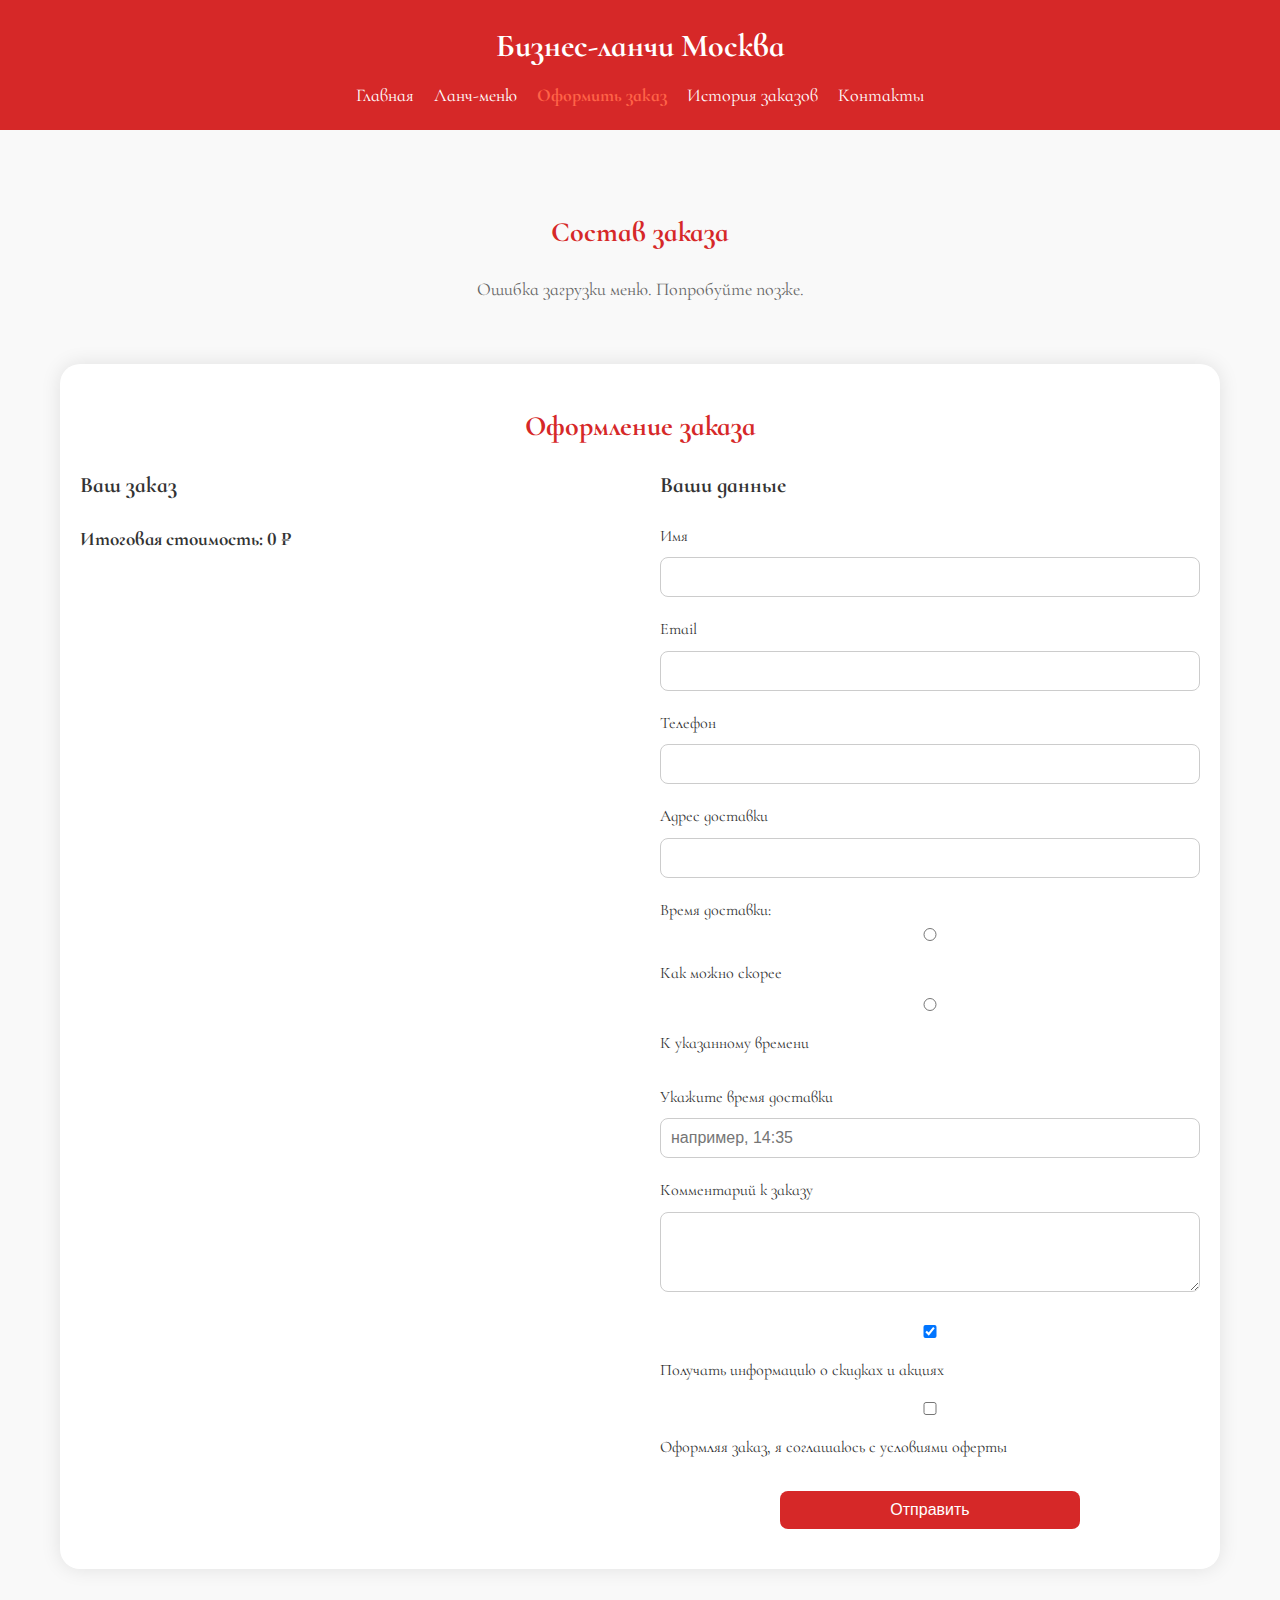
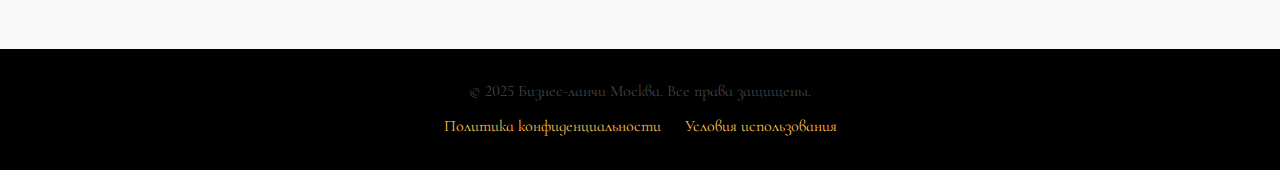
<file: order.html>
<!DOCTYPE html>
<html lang="ru">
<head>
  <meta charset="UTF-8">
  <title>Оформление заказа — Бизнес-ланчи Москва</title>
  <link href="https://fonts.googleapis.com/css2?family=Cormorant+Infant&display=swap" rel="stylesheet">
  <link rel="stylesheet" href="order.css">
</head>
<body>
  <header>
    <h1 class="company-name">Бизнес-ланчи Москва</h1>
    <nav>
      <a href="index.html">Главная</a>
      <a href="lunch.html">Ланч-меню</a>
      <a href="order.html" class="active">Оформить заказ</a>
   <a href="orders.html">История заказов</a>
      <a href="#">Контакты</a>
    </nav>
  </header>

  <main>
    <!-- Состав заказа -->
    <section>
      <h2>Состав заказа</h2>
      <div class="order-items"></div>
      <p class="empty-message" style="display:none;">
        Ничего не выбрано. Чтобы добавить блюда в заказ, перейдите на страницу
        <a href="lunch.html">Собрать ланч</a>.
      </p>
    </section>

    <!-- Оформление заказа -->
    <section class="order-form">
      <h2>Оформление заказа</h2>
      <form id="orderForm">
        <div class="form-columns">
          <!-- Левая колонка: состав заказа -->
          <div class="form-block">
            <h3>Ваш заказ</h3>
            <div class="order-summary">
              <!-- Здесь будут строки с блюдами -->
            </div>
            <p class="total-price">Итоговая стоимость: 0 ₽</p>
          </div>

          <!-- Правая колонка: данные пользователя -->
          <div class="form-block">
            <h3>Ваши данные</h3>
            <label for="name">Имя</label>
            <input type="text" id="name" name="name" required>

            <label for="email">Email</label>
            <input type="email" id="email" name="email" required>

            <label for="phone">Телефон</label>
            <input type="tel" id="phone" name="phone" required>

            <label for="address">Адрес доставки</label>
            <input type="text" id="address" name="address" required>

            <fieldset class="delivery-options">
              <legend>Время доставки:</legend>
              <label><input type="radio" name="delivery_time_choice" value="now" required> Как можно скорее</label>
              <label><input type="radio" name="delivery_time_choice" value="by_time" required> К указанному времени</label>
            </fieldset>

            <label for="delivery_time">Укажите время доставки</label>
            <input type="text" id="delivery_time" name="delivery_time" class="time"
                   placeholder="например, 14:35"
                   pattern="^(0[7-9]|1[0-9]|2[0-2]|23):[0-5][05]$"
                   title="Введите время от 07:00 до 23:00 с шагом 5 минут">

            <label for="comments">Комментарий к заказу</label>
            <textarea id="comments" name="comments"></textarea>

            <div class="checkbox-group">
              <input type="checkbox" id="subscribe" name="subscribe" checked>
              <label for="subscribe">Получать информацию о скидках и акциях</label>
            </div>

            <div class="checkbox-group">
              <input type="checkbox" id="agree" required>
              <label for="agree">Оформляя заказ, я соглашаюсь с условиями оферты</label>
            </div>

            <div class="form-buttons">
              <button type="submit">Отправить</button>
            </div>
          </div>
        </div>
      </form>
    </section>
  </main>

  <footer>
    <p>&copy; 2025 Бизнес-ланчи Москва. Все права защищены.</p>
    <nav>
      <a href="#">Политика конфиденциальности</a>
      <a href="#">Условия использования</a>
    </nav>
  </footer>

  <script src="order.js"></script>
</body>
</html>
</file>
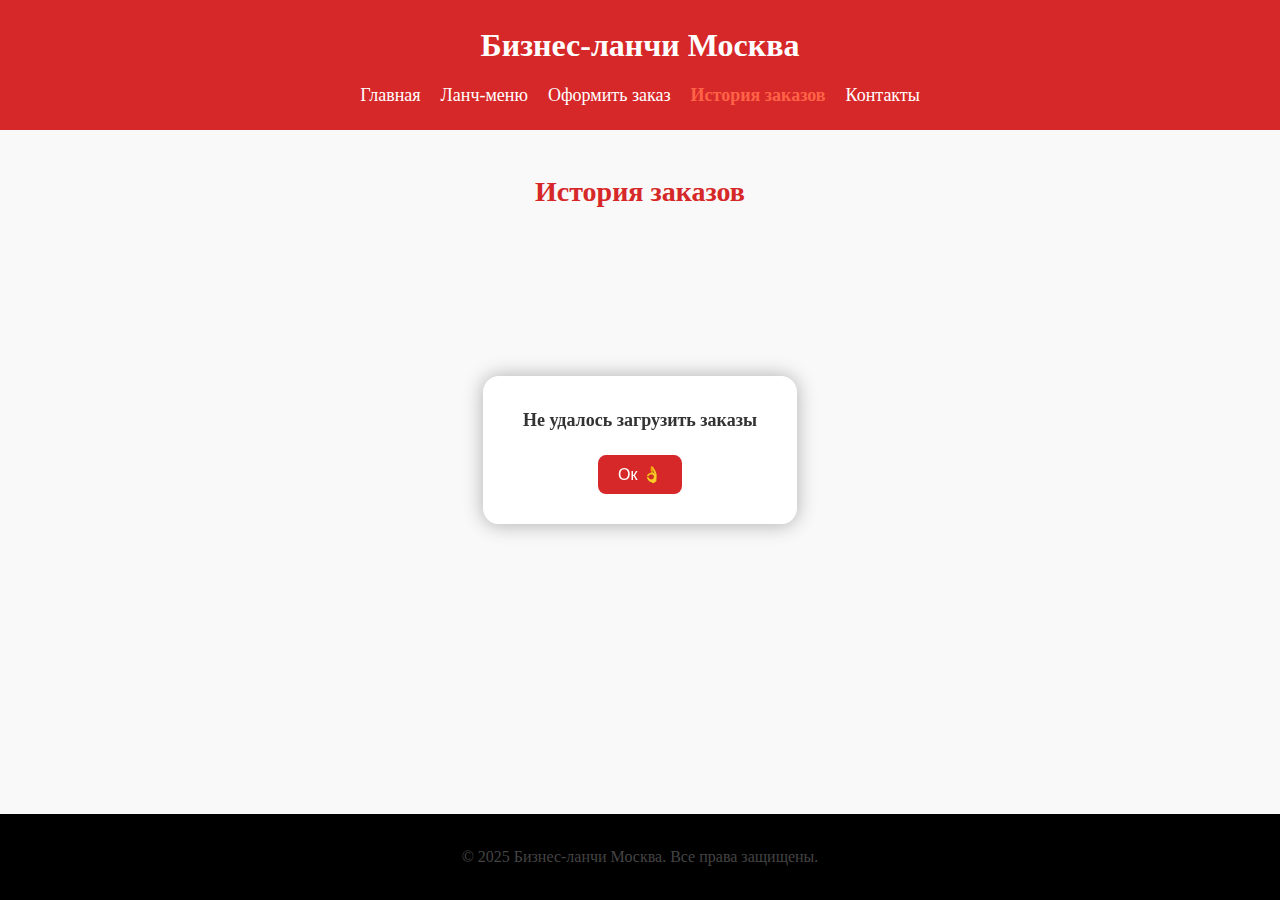
<file: orders.html>
<!DOCTYPE html>
<html lang="ru">
<head>
  <meta charset="UTF-8">
  <title>История заказов — Бизнес-ланчи Москва</title>
  <link rel="stylesheet" href="orders.css">
</head>
<body>
  <header>
    <h1 class="company-name">Бизнес-ланчи Москва</h1>
    <nav>
      <a href="index.html">Главная</a>
      <a href="lunch.html">Ланч-меню</a>
      <a href="order.html">Оформить заказ</a>
      <a href="orders.html" class="active">История заказов</a>
      <a href="#">Контакты</a>
    </nav>
  </header>

  <main>
    <h2>История заказов</h2>
    <div class="orders-container"></div>
  </main>

  <footer>
    <p>&copy; 2025 Бизнес-ланчи Москва. Все права защищены.</p>
  </footer>

  <script src="orders.js"></script>
</body>
</html>
</file>
<file: order.css>
/* Базовые стили */
* {
  box-sizing: border-box;
  margin: 0;
  padding: 0;
}

body {
  font-family: 'Cormorant Infant', serif;
  font-size: 16px;
  color: #333;
  background-color: #f9f9f9;
  line-height: 1.6;
  min-height: 100vh;
  display: flex;
  flex-direction: column;
}

main {
  flex: 1;
  margin: 20px;
  padding: 20px;
}

section {
  margin: 20px 0;
  padding: 20px 0;
}

h1, h2 {
  font-size: 28px;
  color: #d62828;
  margin-bottom: 20px;
  text-align: center;
}

p {
  font-size: 16px;
  color: #444;
}

/* Header */
header {
  background-color: #d62828;
  color: white;
  padding: 20px;
  text-align: center;
}

.company-name {
  font-size: 32px;
  font-weight: bold;
  color: white;
  margin-bottom: 10px;
}

header nav {
  display: flex;
  justify-content: center;
  gap: 20px;
  flex-wrap: wrap;
  margin-top: 10px;
}

header nav a {
  text-decoration: none;
  font-size: 18px;
  color: white;
  transition: color 0.3s ease;
}

header nav a:hover {
  color: #fcbf49;
}

header nav a.active {
  color: tomato;
  font-weight: bold;
}

/* Карточки */
.card {
  width: 300px;
  background: #fff;
  border-radius: 20px;
  padding: 20px;
  margin: 15px auto;
  box-shadow: 0 0 15px rgba(0,0,0,0.1);
  display: flex;
  flex-direction: column;
  align-items: center;
}

.card img {
  width: 100%;
  height: 200px;
  object-fit: cover;
  border-radius: 16px;
  margin-bottom: 15px;
}

.card .info {
  text-align: center;
}

.card .price {
  font-size: 18px;
  font-weight: bold;
  margin-bottom: 5px;
}

.card .name {
  font-size: 16px;
  margin-bottom: 5px;
}

.card .weight {
  font-size: 14px;
  color: gray;
}

.card button {
  margin-top: 15px;
  padding: 8px 16px;
  border: none;
  border-radius: 8px;
  background-color: #ccc;
  cursor: pointer;
  transition: background 0.3s ease;
}

.card button:hover {
  background-color: tomato;
  color: white;
}

/* Состав заказа */
.order-items {
  display: flex;
  flex-wrap: wrap;
  justify-content: center;
  gap: 20px;
}

.empty-message {
  text-align: center;
  font-size: 18px;
  color: #666;
}

/* Оформление заказа */
.order-form {
  background-color: #fff;
  padding: 40px 20px;
  margin: 40px 20px;
  border-radius: 20px;
  box-shadow: 0 0 20px rgba(0,0,0,0.1);
}

.form-columns {
  display: flex;
  gap: 40px;
  flex-wrap: wrap;
}

.form-block {
  flex: 1;
  min-width: 300px;
}

.form-block h3 {
  font-size: 22px;
  margin-bottom: 20px;
  color: #333;
}

label {
  display: block;
  margin-bottom: 8px;
  font-size: 16px;
}

input, textarea {
  width: 100%;
  padding: 10px;
  font-size: 16px;
  margin-bottom: 20px;
  border: 1px solid #ccc;
  border-radius: 8px;
}

textarea {
  resize: vertical;
  height: 80px;
}

fieldset {
  border: none;
  margin-bottom: 20px;
}

.checkbox-group {
  margin-bottom: 15px;
}

/* Кнопки формы */
.form-buttons {
  display: flex;
  flex-wrap: wrap;
  justify-content: center;
  gap: 20px;
  margin-top: 30px;
}

.form-buttons button {
  flex: 1 1 200px;
  max-width: 300px;
  padding: 10px 20px;
  font-size: 16px;
  border-radius: 8px;
  cursor: pointer;
  border: none;
  transition: background 0.3s ease;
}

button[type="submit"] {
  background-color: #d62828;
  color: white;
}

button[type="submit"]:hover {
  background-color: #fcbf49;
  color: black;
}

/* Сводка заказа */
.order-summary {
  margin-top: 1em;
  font-size: 1em;
  color: #333;
}

.order-line {
  display: flex;
  justify-content: space-between;
  align-items: center;
  margin-top: 5px;
}

.total-price {
  font-weight: bold;
  font-size: 1.2em;
  margin-top: 1em;
  color: #333;
}

/* Уведомление */
.notification {
  position: fixed;
  top: 0; left: 0;
  width: 100vw;
  height: 100vh;
  background: rgba(0,0,0,0.5);
  display: flex;
  justify-content: center;
  align-items: center;
  z-index: 9999;
}

.notification-content {
  background-color: #fff;
  padding: 30px 40px;
  border-radius: 16px;
  text-align: center;
  box-shadow: 0 0 30px rgba(0, 0, 0, 0.4);
  max-width: 400px;
  font-family: 'Cormorant Infant', serif;
}

.notification-content p {
  font-size: 20px;
  color: #333;
  margin-bottom: 20px;
  font-weight: bold;
}

.notification-content button {
  padding: 10px 20px;
  font-size: 16px;
  background-color: #d62828;
  color: white;
  border: none;
  border-radius: 8px;
  cursor: pointer;
  transition: all 0.3s ease;
}

.notification-content button:hover {
  background-color: #fcbf49;
  color: black;
}

/* Footer */
footer {
  background-color: black;
  color: white;
  padding: 30px 20px;
  text-align: center;
  margin-top: auto;
}

footer nav {
  margin-top: 10px;
}

footer nav a {
  text-decoration: none;
  color: #fcbf49;
  margin: 0 10px;
  font-size: 16px;
}

footer nav a:hover {
  color: #ffffff;
}

/* Адаптация */
@media (max-width: 700px) {
  .form-columns {
    flex-direction: column;
  }

  .card {
    width: 90%;
  }

  .form-buttons {
    flex-direction: column;
    align-items: center;
  }

  .form-buttons button {
    width: 80%;
  }
}
</file>
<file: orders.css>
/* Базовые стили */
* {
  box-sizing: border-box;
  margin: 0;
  padding: 0;
}

body {
  font-family: 'Cormorant Infant', serif;
  font-size: 16px;
  color: #333;
  background-color: #f9f9f9;
  line-height: 1.6;
  min-height: 100vh;
  display: flex;
  flex-direction: column;
}

main {
  flex: 1;
  margin: 20px;
  padding: 20px;
}

h1, h2 {
  font-size: 28px;
  color: #d62828;
  margin-bottom: 20px;
  text-align: center;
}

p {
  font-size: 16px;
  color: #444;
}

/* Header */
header {
  background-color: #d62828;
  color: white;
  padding: 20px;
  text-align: center;
}

.company-name {
  font-size: 32px;
  font-weight: bold;
  color: white;
  margin-bottom: 10px;
}

header nav {
  display: flex;
  justify-content: center;
  gap: 20px;
  flex-wrap: wrap;
  margin-top: 10px;
}

header nav a {
  text-decoration: none;
  font-size: 18px;
  color: white;
  transition: color 0.3s ease;
}

header nav a:hover {
  color: #fcbf49;
}

header nav a.active {
  color: tomato;
  font-weight: bold;
}

/* Карточки заказов */
.orders-container {
  display: flex;
  flex-direction: column;
  gap: 20px;
  max-width: 900px;
  margin: 0 auto;
}

.order-card {
  background-color: #fff;
  border-radius: 20px;
  padding: 20px;
  box-shadow: 0 0 15px rgba(0,0,0,0.1);
}

.order-card p {
  margin: 8px 0;
  font-size: 16px;
}

.order-card .actions {
  margin-top: 15px;
  display: flex;
  gap: 10px;
  flex-wrap: wrap;
}

.order-card button {
  padding: 8px 16px;
  border: none;
  border-radius: 8px;
  background-color: #d62828;
  color: white;
  cursor: pointer;
  transition: background 0.3s ease;
}

.order-card button:hover {
  background-color: #fcbf49;
  color: black;
}

/* Модальные окна */
.modal {
  position: fixed;
  top: 50%;
  left: 50%;
  transform: translate(-50%, -50%);
  background-color: #fff;
  padding: 30px;
  border-radius: 20px;
  box-shadow: 0 0 20px rgba(0,0,0,0.3);
  z-index: 9999;
  max-width: 500px;
  width: 90%;
  animation: fadeIn 0.3s ease-in-out;
}

.modal h3 {
  margin-top: 0;
  font-size: 22px;
  color: #d62828;
  text-align: center;
}

.modal .close {
  position: absolute;
  top: 12px;
  right: 16px;
  font-size: 20px;
  cursor: pointer;
  color: #999;
}

.modal .modal-content p {
  margin: 10px 0;
}

.modal .modal-actions {
  margin-top: 20px;
  display: flex;
  justify-content: flex-end;
  gap: 10px;
}

.modal .modal-actions button {
  padding: 10px 20px;
  font-size: 16px;
  border-radius: 8px;
  border: none;
  cursor: pointer;
  background-color: #d62828;
  color: white;
  transition: background 0.3s ease;
}

.modal .modal-actions button:hover {
  background-color: #fcbf49;
  color: black;
}

/* Уведомление */
.notification {
  position: fixed;
  top: 50%;
  left: 50%;
  transform: translate(-50%, -50%);
  background-color: #fff;
  padding: 30px 40px;
  border-radius: 16px;
  box-shadow: 0 0 20px rgba(0, 0, 0, 0.3);
  z-index: 9999;
  text-align: center;
  max-width: 400px;
  font-family: 'Cormorant Infant', serif;
  animation: fadeIn 0.3s ease-in-out;
}

.notification p {
  font-size: 18px;
  color: #333;
  margin-bottom: 20px;
  font-weight: bold;
}

.notification button {
  padding: 10px 20px;
  font-size: 16px;
  background-color: #d62828;
  color: white;
  border: none;
  border-radius: 8px;
  cursor: pointer;
  transition: background 0.3s ease;
}

.notification button:hover {
  background-color: #fcbf49;
  color: black;
}

@keyframes fadeIn {
  from { opacity: 0; transform: translate(-50%, -60%); }
  to { opacity: 1; transform: translate(-50%, -50%); }
}

/* Footer */
footer {
  background-color: black;
  color: white;
  padding: 30px 20px;
  text-align: center;
  margin-top: auto;
}

footer nav {
  margin-top: 10px;
}

footer nav a {
  text-decoration: none;
  color: #fcbf49;
  margin: 0 10px;
  font-size: 16px;
}

footer nav a:hover {
  color: #ffffff;
}

/* Адаптация */
@media (max-width: 700px) {
  .order-card {
    padding: 15px;
  }

  .modal {
    padding: 20px;
  }

  .modal .modal-actions {
    flex-direction: column;
    align-items: center;
  }

  .modal .modal-actions button {
    width: 100%;
  }
}
</file>
